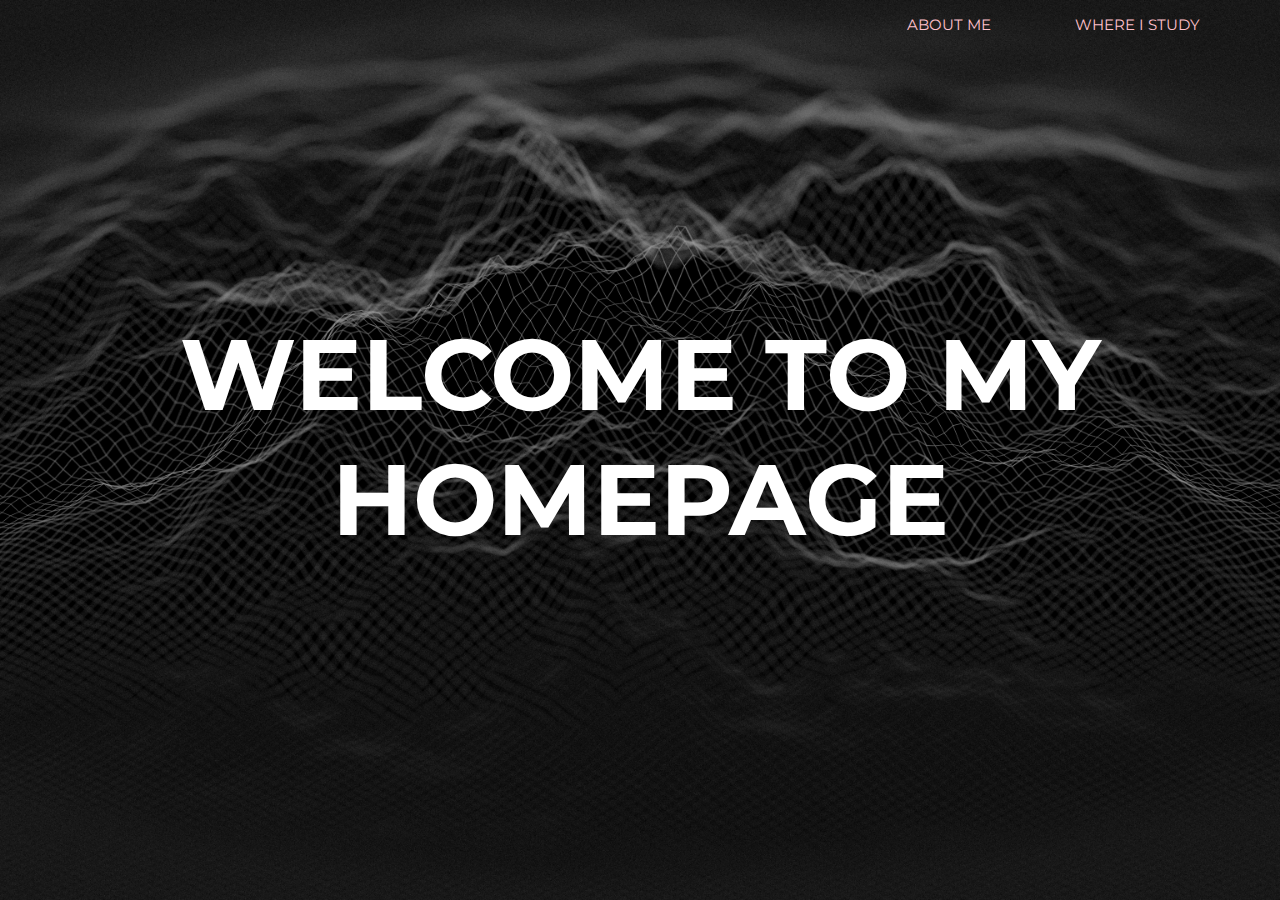
<file: index.html>
<!DOCTYPE html>
<html lang="en" dir="ltr">
  <head>
    <meta charset="utf-8">
    <link rel="stylesheet" href="style.css">
    <link rel="icon" href="favicon.ico">
    <link rel="preconnect" href="https://fonts.gstatic.com">
    <link rel="preconnect" href="https://fonts.gstatic.com">
    <link href="https://fonts.googleapis.com/css2?family=Potta+One&display=swap" rel="stylesheet">
    <link href="https://fonts.googleapis.com/css2?family=Montserrat:wght@500&display=swap" rel="stylesheet">
    <title>Karim's Website</title>
  </head>
  <body>

    <header class="header">
      <div class="container">
        <div class="header_inner">
          <nav class="nav">
            <a class="nav_link" href="AboutMe.html">About me</a>
            <a class="nav_link" href="WhereIStudy.html">Where I study</a>


          </nav>
        </div>

      </div>

    </header>






   <div class="intro">
      <div class="container">
        <div class="intro_container">
        <h1 class="intro_title">WELCOME TO MY HOMEPAGE</h1>
        </div>
      </div>
   </div>













  </body>
</html>
</file>
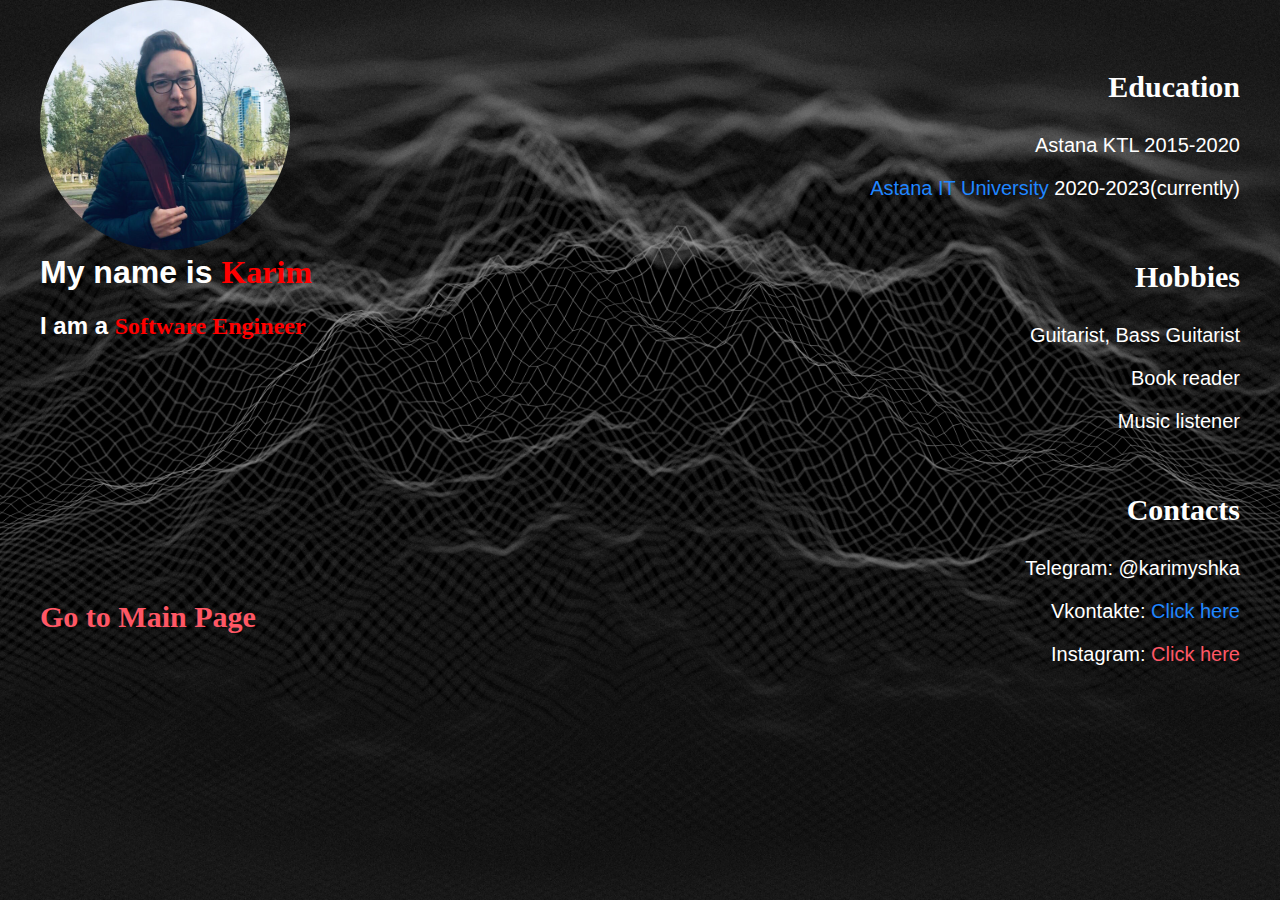
<file: AboutMe.html>
<!DOCTYPE html>
<html lang="en" dir="ltr">
  <head>
    <meta charset="utf-8">
    <link rel="stylesheet" href="AboutMeCSS.css">
    <link rel="icon" href="favicon.ico">

    <title>About Me</title>
  </head>
  <body>

    <div class="intro">
       <div class="container">


         <img src="karim.png" alt="Karim's photo">
         <h1>My name is <span>Karim</span></h1>
         <h2>I am a <span>Software Engineer</span></h2>
         <br>
         <br>
         <br>
         <br>
         <br>
         <br>
         <br>
         <br>
         <br>
         <br>

         <h3><a class="link2" href="index.html">Go to Main Page</a></h3>



     <!--<hr>-->
     <div class="text">
     <h3>Education</h3>
         <p>Astana KTL 2015-2020</p>
         <p><a class="link1" href="https://astanait.edu.kz/">Astana IT University</a> 2020-2023(currently)</p>

 <h3>Hobbies</h3>
     <p>Guitarist, Bass Guitarist</p>
        <p>Book reader</p>
      <p>Music listener</p>


     <!--<hr>-->
     <h3>Contacts</h3>


         <p>Telegram: @karimyshka</p>
         <p>Vkontakte: <a class="link1" href="https://vk.com/karimyshkka">Click here</a></p>
         <p>Instagram: <a class="link2" href="https://www.instagram.com/_karimyshka/">Click here</a></p>


     </div>
       </div>
    </div>

  </body>
</html>
</file>
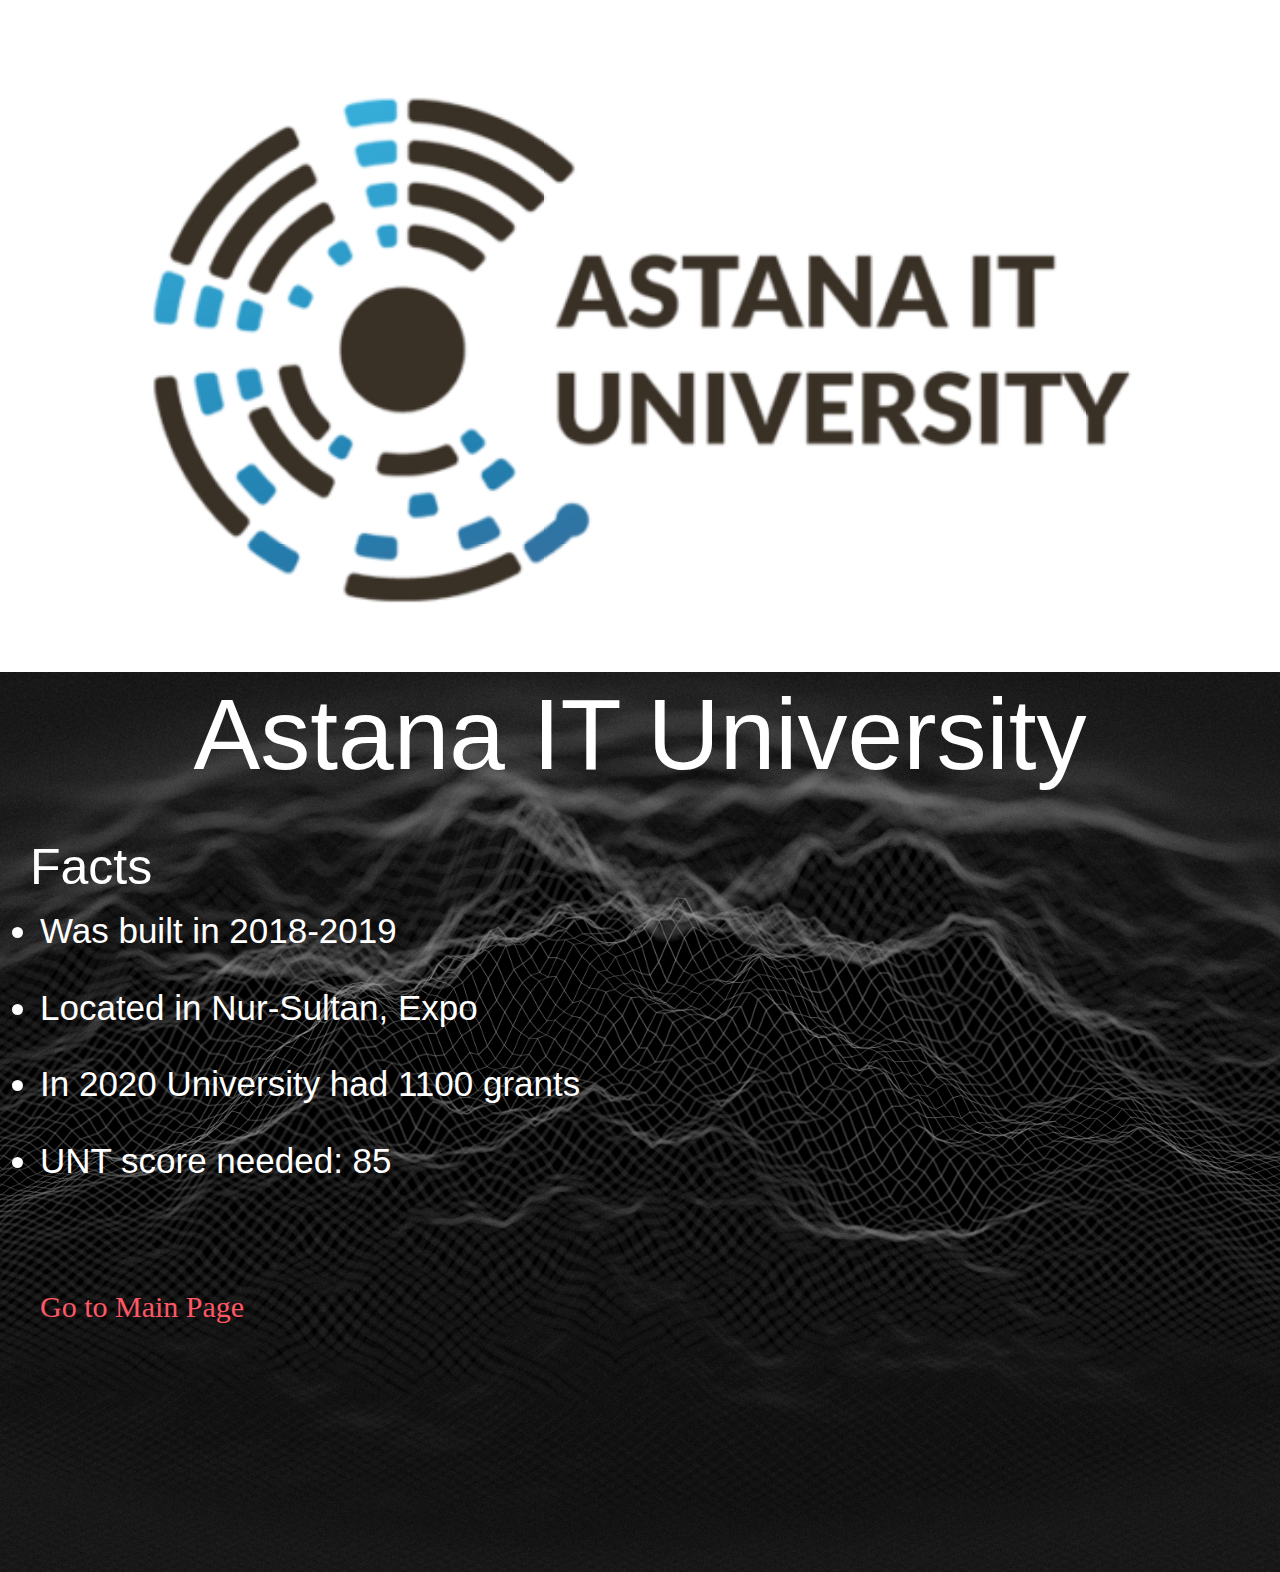
<file: WhereIStudy.html>
<!DOCTYPE html>
<html lang="en" dir="ltr">
  <head>
    <link rel="stylesheet" href="https://maxcdn.bootstrapcdn.com/bootstrap/4.0.0/css/bootstrap.min.css" integrity="sha384-Gn5384xqQ1aoWXA+058RXPxPg6fy4IWvTNh0E263XmFcJlSAwiGgFAW/dAiS6JXm" crossorigin="anonymous">
    <script src="https://code.jquery.com/jquery-3.2.1.slim.min.js" integrity="sha384-KJ3o2DKtIkvYIK3UENzmM7KCkRr/rE9/Qpg6aAZGJwFDMVNA/GpGFF93hXpG5KkN" crossorigin="anonymous"></script>
    <script src="https://cdnjs.cloudflare.com/ajax/libs/popper.js/1.12.9/umd/popper.min.js" integrity="sha384-ApNbgh9B+Y1QKtv3Rn7W3mgPxhU9K/ScQsAP7hUibX39j7fakFPskvXusvfa0b4Q" crossorigin="anonymous"></script>
    <script src="https://maxcdn.bootstrapcdn.com/bootstrap/4.0.0/js/bootstrap.min.js" integrity="sha384-JZR6Spejh4U02d8jOt6vLEHfe/JQGiRRSQQxSfFWpi1MquVdAyjUar5+76PVCmYl" crossorigin="anonymous"></script>
    <meta charset="utf-8">
    <link rel="stylesheet" href="WhereIStudy.css">
    <link rel="icon" href="favicon.ico">

    <title>Where I study</title>
  </head>
  <body>
    <section>
      <div id="carouselExampleControls" class="carousel slide" data-ride="carousel">
      <div class="carousel-inner">
        <div class="carousel-item active">
          <img class="d-block w-100 flower" src="aitulogo.png" alt="First slide">
        </div>
        <div class="carousel-item">
          <img class="d-block w-100" src="aitu.jpeg" alt="Second slide">
        </div>
        <div class="carousel-item">
          <img class="d-block w-100" src="aituexpo.png" alt="Third slide">
        </div>
      </div>
      <a class="carousel-control-prev" href="#carouselExampleControls" role="button" data-slide="prev">
        <span class="carousel-control-prev-icon" aria-hidden="true"></span>
        <span class="sr-only">Previous</span>
      </a>
      <a class="carousel-control-next" href="#carouselExampleControls" role="button" data-slide="next">
        <span class="carousel-control-next-icon" aria-hidden="true"></span>
        <span class="sr-only">Next</span>
      </a>
    </div>
    </section>

    <div class="intro">
        <div class="intro_title">Astana IT University</div>
        <h1>Facts</h1>
        <ul>
          <li class="txt">Was built in 2018-2019</li>
          <br>
          <li class="txt">Located in Nur-Sultan, Expo</li>
          <br>
          <li class="txt">In 2020 University had 1100 grants</li>
          <br>
          <li class="txt">UNT score needed: 85</li>
<br>
<br>
<br>

          <h3><a class="link2" href="index.html">Go to Main Page</a></h3>

        </ul>
    </div>



  </body>
</html>
</file>
<file: style.css>
body{
  margin: 0;
  font-family: 'Montserrat', sans-serif;
  color: white;
}

h1{
  padding-top: 40px;
  margin-top: 0;
}

h3{
  padding-top: 30px;
  font-family: 'Potta One', cursive;
}

.header{
  width: 100%;
  position: absolute;
  top: 15px;
  left: 0;
  right: 0;
  z-index: 1000;
  text-align: right;

}

.nav{
  text-transform: uppercase;
  font-size: 15px;
}

.nav_link{
  color: pink;
  text-decoration: none;
  transition: color 0.25s linear;
  margin: 0 40px;



}

.nav_link:hover{
  color: #fce38a;
}

/*.nav_link: after{

}*/


.container{
    width: 100%;
    max-width: 1200px;
    margin: 0 auto;
  }

.intro {
  display: flex;
  justify-content: center;
  flex-direction: column;


  margin: 0 auto;
  width: 100%;
  height: 100vh;
  background: center no-repeat url("background4.jpg");
  -webkit-background-size: cover;
  background-size: cover;
}

.intro_title{
  font-size: 100px;
  text-align: center;
  line-height: 1.25;
}

.intro_container{

  margin: 0 auto;
}

.link1{
  text-decoration: none;
  color: #2086ff;
  transition: color 0.25s linear;
}

.link1:hover{
  color: #fce38a;
}

.link2{
  text-decoration: none;
  color: #ff5765;
  transition: color 0.25s linear;
}

.link2:hover{
  color: #fce38a;
}

span{
  color: red;
}
</file>
<file: AboutMeCSS.css>
body{
  margin: 0;
  font-family: 'Montserrat', sans-serif;
  color: white;
}

h1{

  margin-top: 0;
}

h3{
  font-size: 30px;
  padding-top: 30px;
  font-family: 'Potta One', cursive;
}

p{
  font-size: 20px;
}

.container{
    width: 100%;
    max-width: 1200px;
    margin: 0 auto;
  }

.intro {
  margin: 0 auto;
  width: 100%;
  height: 100vh;
  background: center no-repeat url("background4.jpg");
  -webkit-background-size: cover;
  background-size: cover;
}

.link1{
  text-decoration: none;
  color: #2086ff;
  transition: color 0.25s linear;
}

.link1:hover{
  color: #fce38a;
}

.link2{
  text-decoration: none;
  color: #ff5765;
  transition: color 0.25s linear;
}

.link2:hover{
  color: #fce38a;
}

span{
  color: red;
  font-family: 'Potta One', cursive;
}

.text{
  text-align: right;
  width: 400px;
  top: 10px;
  position: absolute;
  margin-left: 800px;


}
</file>
<file: WhereIStudy.css>
body{
  margin: 0;
  font-family: 'Montserrat', sans-serif;
  color: white;
}

h1{
  padding-top: 40px;
  margin-top: 0;
  margin-left: 30px;
  font-size: 50px;
}

h3{
  font-size: 30px;
  padding-top: 30px;
  font-family: 'Potta One', cursive;
}

.header{
  width: 100%;
  position: absolute;
  top: 15px;
  left: 0;
  right: 0;
  z-index: 1000;
  text-align: right;

}







/*.nav_link: after{

}*/


.container{
    width: 100%;
    max-width: 1200px;
    margin: 0 auto;
  }

.intro {

  justify-content: center;



  margin: 0 auto;
  width: 100%;
  height: 100vh;
  background: center no-repeat url("background4.jpg");
  -webkit-background-size: cover;
  background-size: cover;
}

.intro_title{
  font-size: 100px;
  text-align: center;
  line-height: 1.25;
}

.intro_container{

  margin: 0 auto;
}

.link1{
  text-decoration: none;
  color: #2086ff;
  transition: color 0.25s linear;
}

.link1:hover{
  color: #fce38a;
}

.link2{
  text-decoration: none;
  color: #ff5765;
  transition: color 0.25s linear;
}

.link2:hover{
  color: #fce38a;
}

span{
  color: red;
}

.txt{
  font-size: 35px;
}
</file>
